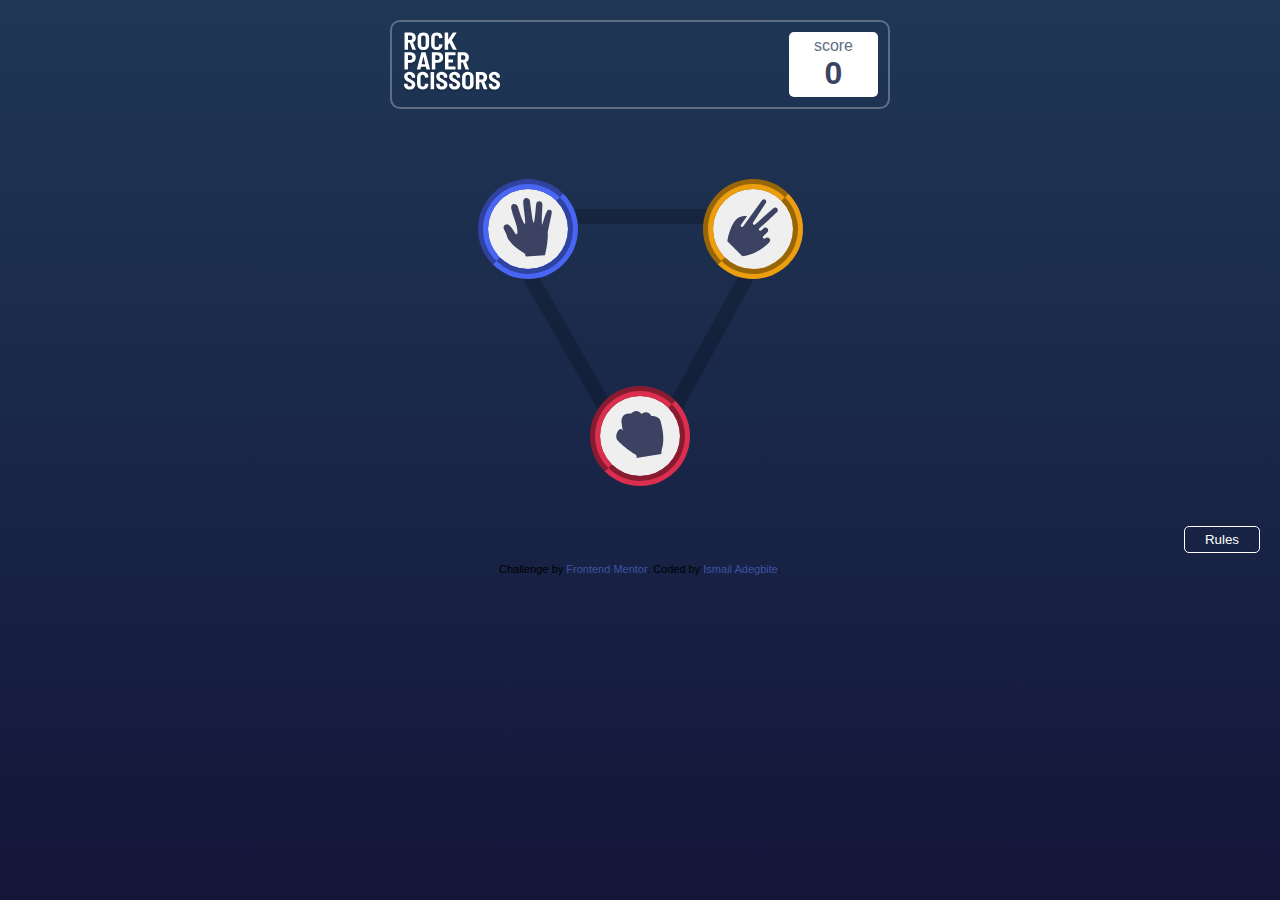
<file: index.html>
<!DOCTYPE html>
<html lang="en">
<head>
  <meta charset="UTF-8">
  <meta name="viewport" content="width=device-width, initial-scale=1.0">
  <link rel="icon" type="image/png" sizes="32x32" href="./images/favicon-32x32.png">
  <link rel="stylesheet" href="/index.css">
  <title>Frontend Mentor | Rock, Paper, Scissors</title>
</head>
<body>
  <header>
    <div class="logo">
      <img src="/images/logo.svg" alt="">
    </div>
    <div class="score-container">
      <p class="p">score</p>
      <h1 class="score">0</h1>
    </div>
  </header>
  <div class="game-area">
    <main class="game">
      <img src="/images/bg-triangle.svg" alt="">
      <button class="rps paper" data-option="paper">
        <img class="user-option" src="/images/icon-paper.svg" alt="" data-option="paper">
      </button>
      <button class="rps scissors" data-option="scissors">
        <img class="user-option" src="/images/icon-scissors.svg" alt="" data-option="scissors">
      </button>
      <button class="rps rock" data-option="rock">
        <img class="user-option" src="/images/icon-rock.svg" alt="" data-option="rock">
      </button>
    </main>
    <div class="declare-winner hide-winner">
      <div class="you" id="user-answer">
      </div>
      <div class="judge">
          <h1 class="state" id="decision">you lose</h1>
          <button class="play-again-btn">play again</button>
      </div>
      <div class="house" id="computer-answer">
      </div>
  </div>
  </div>
  <section class="end">
    <button class="show-rules toggle-rules" data-action="show">Rules</button>
  </section>
  <div class="rules">
    <div class="rule-container">
        <h2>Rules</h2>
        <img class="toggle-rules" data-action="close" src="/images/icon-close.svg" alt="">
        <img class="rules-img" src="/images/image-rules.svg" alt="">
    </div>
  </div>
  <footer class="attribution">
    Challenge by <a href="https://www.frontendmentor.io?ref=challenge" target="_blank">Frontend Mentor</a>. 
    Coded by <a href="https://github.com/ismat27">Ismail Adegbite</a>.
  </footer>
  <script src="/index.js"></script>
</body>
</html>
</file>
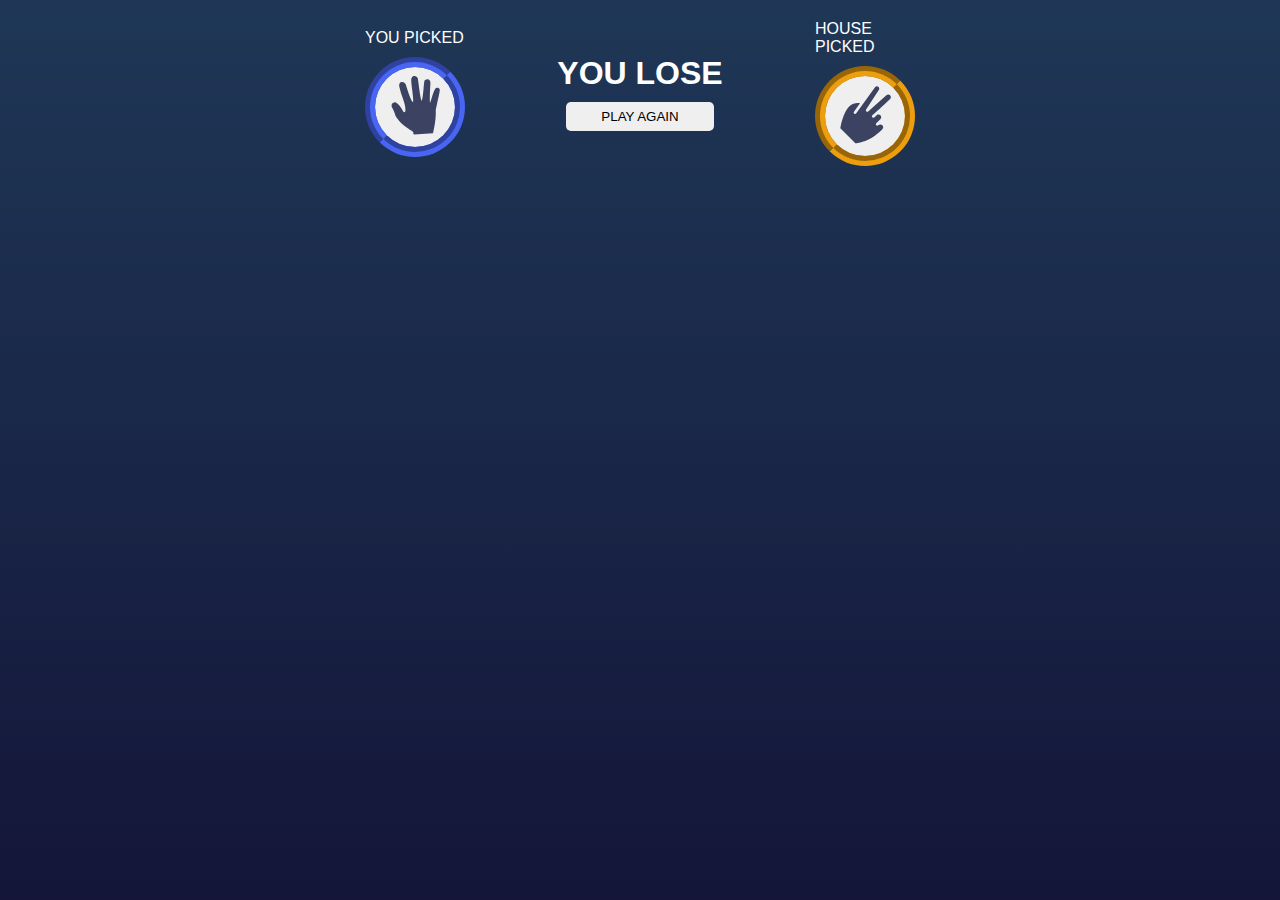
<file: test.html>
<!DOCTYPE html>
<html lang="en">
<head>
    <meta charset="UTF-8">
    <meta http-equiv="X-UA-Compatible" content="IE=edge">
    <meta name="viewport" content="width=device-width, initial-scale=1.0">
    <title>Document</title>
    <link rel="stylesheet" href="/index.css">
    <style>
        * {
            box-sizing: border-box;
        }
        .test {
            display: grid;
            place-items: center;
            width: 100px;
            height: 100px;
            border-radius: 50%;
            border-style: ridge;
            border-color: hsl(349, 71%, 52%);
            background-image: linear-gradient(hsl(349, 71%, 52%), hsl(349, 70%, 56%));
        }
        .test button {
            border-radius: 50%;
            border: none;
            height: 80%;
            width: 80%;
            background-color: white;
            box-shadow: rgba(0, 0, 0, 0.35) 0px 5px 15px;
        }
        .rps {
            position: unset;
        }
        .declare-winner {
            display: flex;
            justify-content: space-between;
            align-items: flex-start;
            align-items: center;
            max-width: 550px;
            /* height: 400px; */
            margin: auto;
            text-transform: uppercase;
        }
        
        .judge {
            text-align: center;
            /* align-self: flex-end; */
        }
        .state, .picked {
            color: white;
            margin-bottom: 10px;
        }
        .judge-btn {
            text-transform: uppercase;
            padding: 7px 35px;
            border: none;
            border-radius: 5px;
        }
    </style>
</head>
<body>
    <!-- <div class="test">
        <button>
            <img src="/images/icon-rock.svg" alt="">
        </button>
    </div> -->

    <div class="declare-winner">
        <div class="you">
            <p class="picked">you picked</p>
            <button class="rps paper" data-option="paper">
                <img class="user-option" src="/images/icon-paper.svg" alt="" data-option="paper">
            </button>
        </div>
        <div class="judge">
            <h1 class="state">you lose</h1>
            <button class="judge-btn">play again</button>
        </div>
        <div class="house">
            <p class="picked">house picked</p>
            <button class="rps scissors" data-option="scissors">
                <img class="user-option" src="/images/icon-scissors.svg" alt="" data-option="scissors">
            </button>
        </div>
    </div>
    
</body>
</html>
</file>
<file: index.css>
* {
    box-sizing: border-box;
    margin: 0;
    padding: 0;
}
body {
    max-width: 1366px;
    margin: auto 0;
    padding: 20px;
    font-family: Arial, Helvetica, sans-serif;
    background-image: linear-gradient(hsl(214, 47%, 23%), hsl(237, 49%, 15%)) ;
    background-repeat: no-repeat;
    min-height: 100vh;
}
a {
    text-decoration: none;
}
img {
    max-width: 100%;
}
 button, .toggle-rules {
     cursor: pointer;
 }
header {
    display: flex;
    justify-content: space-between;
    align-items: center;
    max-width: 500px;
    margin: auto;
    border: 2px solid hsl(217, 16%, 45%);
    border-radius: 10px;
    padding: 10px;
}
.logo > img {
    width: 100px;
}
.score-container {
    display: flex;
    flex-direction: column;
    text-align: center;
    background-color: #fff;
    padding: 5px 25px;
    border-radius: 5px;
}
.p {
    color: hsl(217, 16%, 45%);
}
.score {
    color: hsl(229, 25%, 31%);
}
main {
    display: grid;
    place-items: center;
    margin: 100px auto;
    margin-bottom: 30px;
    max-width: 305px;
    position: relative;
}
.hide-game {
    display: none;
}
.rps {
    position: absolute;
    width: 100px;
    height: 100px;
    border-radius: 50%;
}
.paper {
    border: 10px groove hsl(230, 89%, 62%);
    left: -10px;
    top: -30px;
}
.scissors {
    border: 10px groove hsl(39, 89%, 49%);
    right: -10px;
    top: -30px;
}
.rock {
    border: 10px groove hsl(349, 71%, 52%);
    bottom: 0;
}
.end {
    text-align: center;
    padding-block: 10px;
}
.show-rules {
    background: unset;
    color: white;
    padding: 5px 20px;
    border: 1px solid;
    border-radius: 5px;
}
.rules {
    position: fixed;
    top: 0;
    left: 0;
    width: 100vw;
    height: 100vh;
    display: grid;
    place-items: center;
    visibility: hidden;
    background-color: rgba(37, 37, 37, 0.45);
}
.see-rules {
    visibility: visible;
}
.rule-container {
    text-align: center;
    display: grid;
    place-items: center;
    padding: 20px;
    background-color: #fff;
    position: relative;
    width: 100vw;
    height: 100vh;
}

.ruling {
    display: flex;
    justify-content: space-between;
    margin-bottom: 10px;
}

.rule-container h2 {
    color: hsl(229, 25%, 31%);
    position: absolute;
    left: 40%;
    top: 20px;
}
.rule-container .toggle-rules {
    position: absolute;
    right: 50%;
    bottom: 20px;
}
.declare-winner {
    display: flex;
    justify-content: space-between;
    align-items: flex-start;
    max-width: 550px;
    height: 400px;
    margin: 30px auto;
    text-transform: uppercase;
}
.hide-winner { 
    display: none;
}
.rps1 {
    position: unset;
}
.judge {
    text-align: center;
    align-self: flex-end;
    flex-basis: 100%;
}
.state, .picked {
    color: white;
    margin-bottom: 10px;
}
.play-again-btn {
    text-transform: uppercase;
    padding: 7px 35px;
    border: none;
    border-radius: 5px;
}
.attribution { font-size: 11px; text-align: center; }
.attribution a { color: hsl(228, 45%, 44%); }

@media screen and (min-width: 768px) {
    .end {
        text-align: end;
    }
    .rule-container {
        max-width: 320px;
        height: auto;
        border-radius: 10px;
    }
    .rules-img {
        margin-top: 50px;
    }
    .rule-container h2 {
        left: 20px;
        top: 20px;
    }
    .rule-container .toggle-rules {
        right: 20px;
        top: 20px;
    }

    .declare-winner {
        height: auto;
        align-items: center;
    }
    .judge {
        align-self: center;
    }
}
</file>
